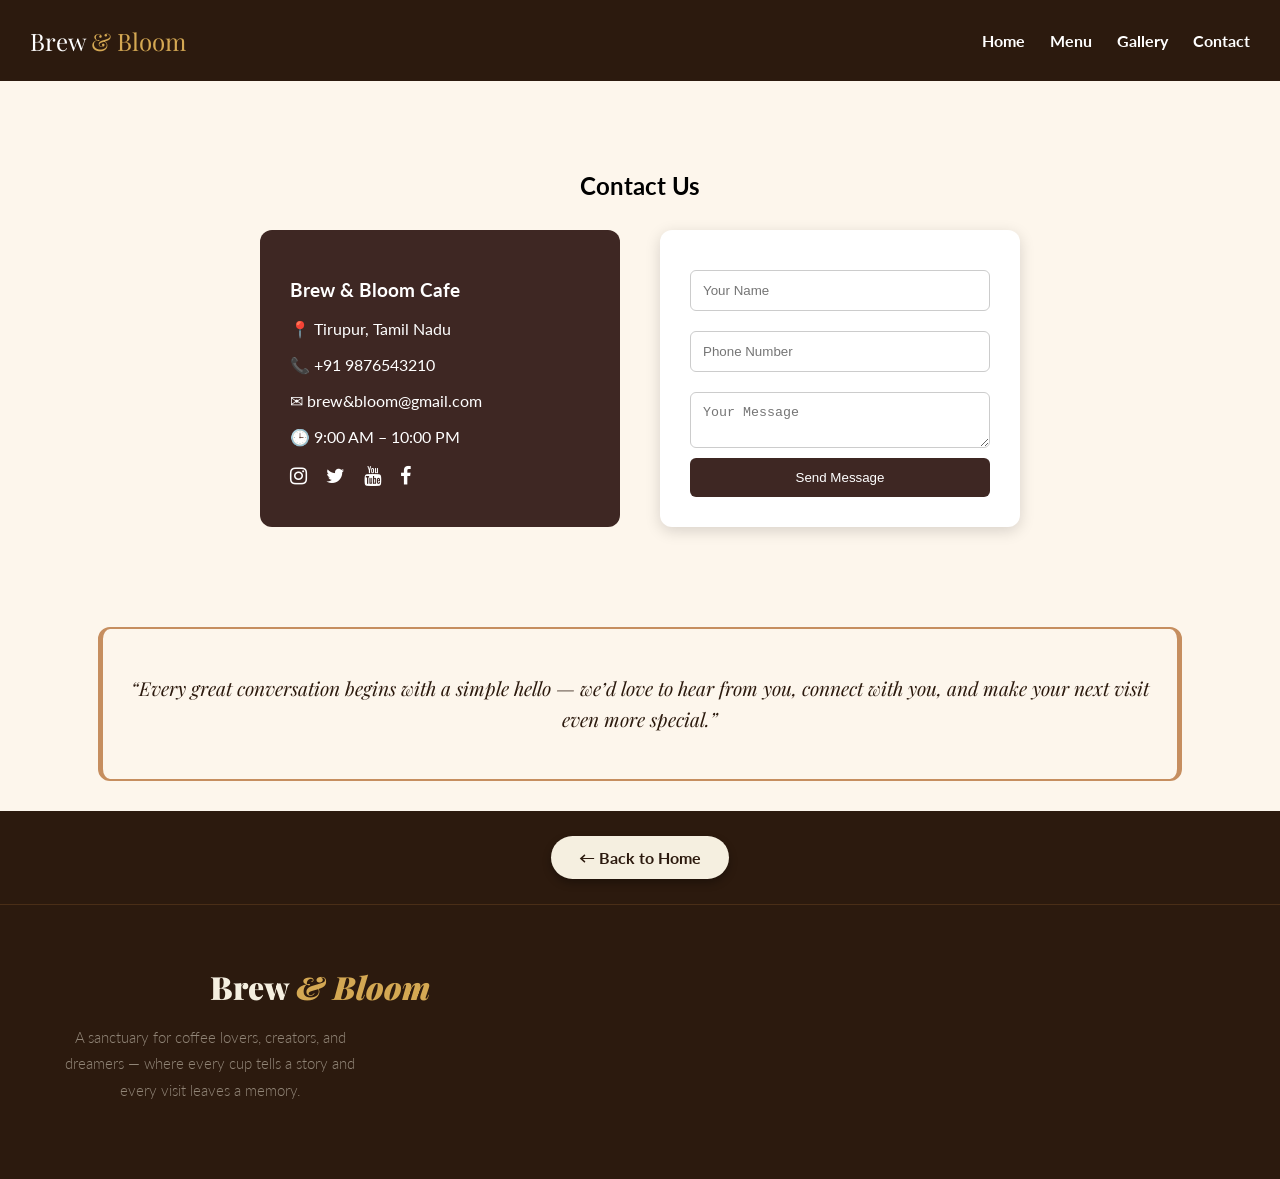
<file: contact.html>
<!DOCTYPE html>
<html lang="en">
<head>
  <meta charset="UTF-8">
  <meta name="viewport" content="width=device-width, initial-scale=1.0">
  <title>Contact | Brew & Bloom Cafe</title>
  <link rel="stylesheet" href="style.css">
  <link rel="stylesheet" href="https://cdnjs.cloudflare.com/ajax/libs/font-awesome/4.7.0/css/font-awesome.min.css">
  <link href="https://fonts.googleapis.com/css2?family=Playfair+Display&family=Lato&display=swap" rel="stylesheet">
</head>
<body>

<!-- NAVBAR -->
<nav>
  <div class="logo"><span class="brew">Brew</span><span class="bloom"> &amp; Bloom</span></div>
  <ul id="navLinks">
    <li><a href="index.html">Home</a></li>
    <li><a href="menu.html">Menu</a></li>
    <li><a href="gallery.html">Gallery</a></li>
    <li><a href="contact.html">Contact</a></li>
  </ul>
  <div class="hamburger" onclick="toggleMenu()">☰</div>
</nav>

<!-- CONTACT SECTION -->
<section id="contact">
  <h2>Contact Us</h2>
  <div class="contact-container">
    <div class="contact-info">
      <h3>Brew & Bloom Cafe</h3>
      <p>📍 Tirupur, Tamil Nadu</p>
      <p>📞 +91 9876543210</p>
      <p>✉ brew&bloom@gmail.com</p>
      <p>🕒 9:00 AM – 10:00 PM</p>
      <div class="social-icons">
        <a href="#"><i class="fa fa-instagram"></i></a>
        <a href="#"><i class="fa fa-twitter"></i></a>
        <a href="#"><i class="fa fa-youtube"></i></a>
        <a href="#"><i class="fa fa-facebook"></i></a>
      </div>
    </div>

    <form class="contact-form" onsubmit="submitForm(event)">
      <input type="text" placeholder="Your Name" required>
      <input type="text" placeholder="Phone Number" required>
      <textarea placeholder="Your Message"></textarea>
      <button type="submit">Send Message</button>
    </form>
  </div>
</section>

<div class="contact-quote">
  <p>
    “Every great conversation begins with a simple hello — we’d love to hear from you, 
    connect with you, and make your next visit even more special.”
  </p>
</div>

<div class="back-btn-container">
  <a href="index.html" class="back-btn">← Back to Home</a>
</div>
<footer>
    <div class="footer-brand">
      <div class="logo">Brew <span>&amp; Bloom</span></div>
      <p>A sanctuary for coffee lovers, creators, and dreamers — where every cup tells a story and every visit leaves a memory.</p>
    </div>
</footer>

<script src="script.js"></script>
</body>
</html>
</file>
<file: style.css>
:root {
  --cream: #F5EFE0;
  --warm-white: #FBF8F1;
  --espresso: #2C1A0E;
  --coffee: #5C3317;
  --caramel: #C17F3E;
  --gold: #D4A853;
  --blush: #E8C4A0;
  --sage: #7A8C6E;
  --terracotta: #B85C38;
  --dark: #1A0F08;
  --shadow: rgba(44, 26, 14, 0.15);
}
body {
  margin: 0;
  font-family: 'Lato', sans-serif;
  background: #fdf6ec;
}


img {
  max-width: 100%;
  height: auto;
}

/* NAVBAR */
nav {
  display: flex;
  justify-content: space-between;
  align-items: center;
  background: var(--espresso);
  color: white;
  padding: 15px 30px;
  position: sticky;
  top: 0;
  z-index: 1000;
}

.logo {
  font-size: 24px;
  font-family: 'Playfair Display', serif;
}

.logo .brew {
  color: #ffffff; /* White */
}

.logo .bloom {
  color: var(--gold); /* Gold */
}

nav ul {
  display: flex;
  list-style: none;
  gap: 25px;
}

nav ul li a {
  color: white;
  text-decoration: none;
  font-weight: bold;
}

nav ul li a:hover {
  color: #d4af37;
}

.hamburger {
  display: none;
  cursor: pointer;
  font-size: 24px;
}

/* HERO VIDEO */
#hero {
  position: relative;
  height: 100vh;
  overflow: hidden;
  color: white;
  display: flex;
  justify-content: center;
  align-items: center;
  text-align: center;
}

.hero-video {
  position: absolute;
  top: 50%;
  left: 50%;
  width: 100%;
  height: 100%;
  transform: translate(-50%, -50%);
  object-fit: cover;
  z-index: -1;
}

.hero-content {
  width: 90%;
}

/* ABOUT */
#about-cafe {
  background: #fdf6ec;
  padding: 60px;
  text-align: center;
}

.about-container {
  max-width: 800px;
  margin: auto;
}

#about-cafe h2 {
  font-family: 'Playfair Display', serif;
  font-size: 32px;
  color: #3e2723;
}

#about-cafe p {
  font-size: 18px;
  line-height: 1.6;
  color: #555;
}

/* MENU */
#menu {
  padding: 60px;
  text-align: center;
}

.menu-container {
  display: flex;
  flex-wrap: wrap;
  justify-content: center;
}

.menu-card {
  background: white;
  padding: 15px;
  margin: 15px;
  border-radius: 12px;
  box-shadow: 0 4px 15px rgba(0,0,0,0.15);
  width: 220px;
  text-align: center;
  transition: 0.3s;
}

.menu-card:hover {
  transform: translateY(-8px);
}

.menu-card img {
  width: 100%;
  height: 180px;
  object-fit: cover;
  border-radius: 10px;
}

.menu-card p {
  font-weight: bold;
  color: #3e2723;
  font-size: 18px;
}

/* GALLERY */
#gallery {
  background: var(--espresso);
  color: white;
  text-align: center;
  padding: 60px;
}

.gallery {
  display: flex;
  justify-content: center;
  flex-wrap: wrap;
}

.gallery img {
  width: 250px;
  height: 200px;
  object-fit: cover;
  margin: 10px;
  border-radius: 10px;
  transition: 0.3s;
}

.gallery img:hover {
  transform: scale(1.05);
}

/* GOLD DIVIDER */
.divider-icon {
  display: flex;
  align-items: center;
  justify-content: center;
  margin: 60px 0;
}

.divider-icon::before,
.divider-icon::after {
  content: "";
  height: 2px;
  width: 150px;
  background: gold;
  margin: 0 15px;
}

/* QUOTE */
#quote {
  background: var(--espresso);
  color: white;
  height: 300px;
  display: flex;
  justify-content: center;
  align-items: center;
  text-align: center;
}

.quote-container {
  max-width: 700px;
}

.big-quote {
  font-size: 26px;
  font-style: italic;
  line-height: 1.6;
  margin-top: 10px;
  color: #fdf6ec;
}

/* CONTACT */
#contact {
  padding: 70px;
  background: #fdf6ec;
  text-align: center;
}

.contact-container {
  display: flex;
  justify-content: center;
  gap: 40px;
  flex-wrap: wrap;
  margin-top: 30px;
}

.contact-info {
  background: #3e2723;
  color: white;
  padding: 30px;
  border-radius: 12px;
  width: 300px;
  text-align: left;
}

.contact-form {
  background: white;
  padding: 30px;
  border-radius: 12px;
  box-shadow: 0 4px 15px rgba(0,0,0,0.15);
  display: flex;
  flex-direction: column;
  width: 300px;
}

.contact-form input,
.contact-form textarea {
  margin: 10px 0;
  padding: 12px;
  border-radius: 6px;
  border: 1px solid #ccc;
}

.contact-form button {
  background: #3e2723;
  color: white;
  padding: 12px;
  border: none;
  border-radius: 6px;
  cursor: pointer;
}

.contact-form button:hover {
  background: #6d4c41;
}

/* SOCIAL ICONS */
.social-icons {
  margin-top: 15px;
}

.social-icons a {
  color: white;
  font-size: 20px;
  margin-right: 15px;
}

.social-icons a:hover {
  color: #d4af37;
}

/* TOAST */
#toast {
  position: fixed;
  bottom: 30px;
  right: 30px;
  background: #3e2723;
  color: white;
  padding: 12px 20px;
  border-radius: 6px;
  display: none;
  opacity: 0;
  transition: 0.5s;
}

/* FOOTER */
footer {
  background: #3e2723;
  color: white;
  text-align: center;
  padding: 15px;
}

/* SCROLL ANIMATION */
section:not(#hero) {
  opacity: 0;
  transform: translateY(40px);
  transition: 0.6s;
}

/* ================= MOBILE RESPONSIVE ================= */
@media (max-width: 768px) {

  .hamburger {
    display: block;
    object-position: center;
  }
  #hero {
    background: url("images/yeah.jpg") center/cover no-repeat;
  }

  nav ul {
    display: none;
    flex-direction: column;
    background: #3e2723;
    position: absolute;
    top: 60px;
    right: 0;
    width: 200px;
    padding: 20px;
    text-align: center;
  }

  nav ul.show {
    display: flex;
  }

  #hero {
    height: 100vh;
  }

  .hero-content h1 {
    font-size: 28px;
  }

  .hero-content p {
    font-size: 16px;
  }

  .menu-container {
    flex-direction: column;
    align-items: center;
  }

  .menu-card {
    width: 90%;
  }

  .gallery {
    flex-direction: column;
    align-items: center;
  }

  .gallery img {
    width: 90%;
    height: auto;
  }

  .contact-container {
    flex-direction: column;
    align-items: center;
  }

  .contact-info,
  .contact-form {
    width: 90%;
  }

  section {
    padding: 60px 20px;
  }

.hero-video {
  object-fit: cover;
  object-position: 50% 30%; /* change this */
}
}

.testimonial-section {
  background: var(--espresso);
  text-align: center;
  padding: 100px 60px;
}
.testimonial-section .section-tag { justify-content: center; }
.testimonial-section .section-tag::before { display: none; }
.testimonial-section h2 {
  font-family: 'Playfair Display', serif;
  font-size: clamp(2rem, 3.5vw, 3rem);
  font-weight: 900;
  color: var(--cream);
  margin-bottom: 60px;
}
.testimonial-section h2 em { font-style: italic; color: var(--gold); }
.testimonials-grid {
  display: grid;
  grid-template-columns: repeat(3, 1fr);
  gap: 24px;
  max-width: 1000px;
  margin: 0 auto;
}
.testimonial-card {
  background: rgba(255, 255, 255, 0.05);
  padding: 36px 28px;
  border: 1px solid rgba(255, 255, 255, 0.08);
  text-align: left;
  transition: all 0.4s;
  cursor: none;
}
.testimonial-card:hover {
  background: rgba(255, 255, 255, 0.09);
  border-color: rgba(193, 127, 62, 0.3);
  transform: translateY(-6px);
}
.stars { font-size: 0.9rem; margin-bottom: 16px; letter-spacing: 2px; color: var(--gold); }
.testimonial-quote {
  font-family: 'Cormorant Garamond', serif;
  font-size: 1.05rem;
  font-style: italic;
  line-height: 1.75;
  color: rgba(245, 239, 224, 0.8);
  margin-bottom: 20px;
}
.testimonial-author {
  font-family: 'DM Mono', monospace;
  font-size: 0.65rem;
  letter-spacing: 0.1em;
  text-transform: uppercase;
  color: var(--caramel);
}
 footer {
  background: var(--espresso);
  color: var(--cream);
  padding: 60px;
  display: grid;
  grid-template-columns: 2fr 1fr 1fr;
  gap: 60px;
  border-top: 1px solid rgba(193, 127, 62, 0.2);
}
.footer-brand .logo {
  font-family: 'Playfair Display', serif;
  font-size: 2rem;
  font-weight: 900;
  margin-bottom: 16px;
}
.footer-brand .logo span { color: var(--gold); font-style: italic; }
.footer-brand p {
  font-size: 0.95rem;
  font-weight: 300;
  line-height: 1.75;
  color: rgba(245, 239, 224, 0.5);
  max-width: 300px;
}
.footer-col h4 {
  font-family: 'DM Mono', monospace;
  font-size: 0.65rem;
  letter-spacing: 0.2em;
  text-transform: uppercase;
  color: var(--caramel);
  margin-bottom: 20px;
}
.footer-col ul { list-style: none; display: flex; flex-direction: column; gap: 10px; }
.footer-col ul li a {
  font-size: 0.95rem;
  font-weight: 300;
  color: rgba(245, 239, 224, 0.5);
  text-decoration: none;
  transition: color 0.3s;
}
.footer-col ul li a:hover { color: var(--caramel); }
.footer-bottom {
  background: var(--espresso);
  padding: 20px 60px;
  border-top: 1px solid rgba(255, 255, 255, 0.05);
  display: flex;
  justify-content: space-between;
  align-items: center;
}
.footer-bottom p {
  font-family: 'DM Mono', monospace;
  font-size: 0.62rem;
  letter-spacing: 0.1em;
  color: rgba(245, 239, 224, 0.5);
}

@media (max-width: 900px) {
  nav { padding: 16px 24px; }
  .nav-links { display: none; }
  .hero { grid-template-columns: 1fr; }
  .hero-right { height: 300px; }
  .hero-stats { position: static; }
  .hero-left { padding: 100px 24px 40px; }
  section { padding: 60px 24px; }
  .about-section,
  .reach-section,
  .visit-section { grid-template-columns: 1fr; }
  .menu-panel.active { grid-template-columns: 1fr 1fr; }
  .taste-grid { grid-template-columns: 1fr 1fr; }
  .testimonials-grid { grid-template-columns: 1fr; }
  .gallery-grid { grid-template-columns: 1fr 1fr; }
  footer { grid-template-columns: 1fr; gap: 30px; padding: 40px 24px; }
  .footer-bottom { padding: 16px 24px; flex-direction: column; gap: 8px; }
}

.reach-section {
  background: var(--warm-white);
  display: grid;
  grid-template-columns: 1fr 1fr;
  gap: 80px;
  align-items: center;
}
.reach-section h2 {
  font-family: 'Playfair Display', serif;
  font-size: clamp(2.4rem, 4vw, 3.8rem);
  font-weight: 900;
  line-height: 1.05;
  color: var(--espresso);
  margin-bottom: 16px;
}
.reach-section h2 em { font-style: italic; color: var(--caramel); }
.reach-section > div > p {
  font-size: 1.1rem;
  font-weight: 300;
  line-height: 1.8;
  color: var(--coffee);
  margin-bottom: 40px;
}
.reach-channels { display: flex; flex-direction: column; gap: 16px; }
.channel {
  display: flex;
  align-items: center;
  gap: 20px;
  padding: 20px 24px;
  background: var(--cream);
  border-left: 3px solid var(--caramel);
  transition: all 0.3s;
  cursor: none;
}
.channel:hover { transform: translateX(8px); background: var(--espresso); }
.channel:hover .channel-title { color: var(--cream); }
.channel:hover .channel-sub { color: rgba(245, 239, 224, 0.6); }
.channel-icon { font-size: 1.8rem; flex-shrink: 0; }
.channel-title {
  font-family: 'Playfair Display', serif;
  font-size: 1.05rem;
  font-weight: 700;
  color: var(--espresso);
  margin-bottom: 2px;
  transition: color 0.3s;
}
.channel-sub {
  font-size: 0.85rem;
  font-weight: 300;
  color: var(--coffee);
  transition: color 0.3s;
}
.reach-visual {
  position: relative;
  height: 500px;
  display: flex;
  align-items: center;
  justify-content: center;
}
.reach-circle {
  width: 300px; height: 300px;
  border-radius: 50%;
  background: var(--espresso);
  display: flex;
  align-items: center;
  justify-content: center;
  flex-direction: column;
  text-align: center;
  gap: 8px;
  position: relative;
  z-index: 2;
  animation: pulse-slow 3s ease-in-out infinite;
}
.reach-circle-num {
  font-family: 'Playfair Display', serif;
  font-size: 3.5rem;
  font-weight: 900;
  color: var(--gold);
}
.reach-circle-label {
  font-family: 'DM Mono', monospace;
  font-size: 0.6rem;
  letter-spacing: 0.15em;
  text-transform: uppercase;
  color: var(--cream);
  opacity: 0.65;
}
.orbit {
  position: absolute;
  border-radius: 50%;
  border: 1px dashed rgba(193, 127, 62, 0.25);
  animation: spin linear infinite;
}
.orbit-1 { width: 380px; height: 380px; animation-duration: 20s; }
.orbit-2 { width: 470px; height: 470px; animation-duration: 30s; animation-direction: reverse; }
.orbit-dot {
  width: 10px; height: 10px;
  background: var(--caramel);
  border-radius: 50%;
  position: absolute;
  top: -5px; left: 50%;
  transform: translateX(-50%);
}
nav ul li a.active {
  color: #fff;
  border-bottom: 2px solid #fff;
}
html {
  scroll-behavior: smooth;
}
section {
  opacity: 1 !important;
  transform: translateY(0) !important;
}
.gallery {
  display: flex;
  flex-wrap: wrap;
  justify-content: center;
  gap: 20px;
}

.gallery-item {
  position: relative;
  overflow: hidden;
  border-radius: 12px;
  width: 250px;
}

.gallery-item img {
  width: 100%;
  height: 180px;
  object-fit: cover;
  transition: transform 0.3s;
}

.gallery-item:hover img {
  
  transform: scale(1.05);
}

.caption {
  position: absolute;
  bottom: 0;
  /* width: 100%; */
  padding: 8px 12px;
  background: rgba(0,0,0,0.5);
  color: white;
  font-size: 0.85rem;
  text-align: center;
}
/* Gallery Quote Styling */
.interactive-quote {
  width: 90%;
  max-width: 800px;
  margin: 50px auto;
  padding: 30px 20px;
  background: var(--cream); /* warm coffee gradient */
  border-radius: 15px;
  box-shadow: 0 10px 25px rgba(0,0,0,0.2);
  text-align: center;
  font-family: 'Playfair Display', serif;
  color: #4b2e2e;
  position: relative;
  overflow: hidden;
  cursor: default;
  transition: transform 0.3s ease, box-shadow 0.3s ease;
}

/* Hover Effect: slight zoom & shadow pop */
.interactive-quote:hover {
  transform: scale(1.03);
  box-shadow: 0 15px 35px rgba(0,0,0,0.3);
}

/* Quote lines animation */
.quote-line {
  opacity: 0;
  transform: translateY(20px);
  animation: fadeUp 0.8s forwards;
  animation-delay: calc(0.3s * var(--i));
  margin: 10px 0;
  font-size: 1.2rem;
  line-height: 1.6;
}

/* Coffee cup icon */
.coffee-icon {
  font-size: 2rem;
  margin-top: 15px;
  opacity: 0;
  transform: scale(0);
  animation: popIn 0.6s forwards;
  animation-delay: 1.5s;
}

/* Fade Up Animation for lines */
@keyframes fadeUp {
  to {
    opacity: 1;
    transform: translateY(0);
  }
}

/* Pop animation for coffee icon */
@keyframes popIn {
  to {
    opacity: 1;
    transform: scale(1);
  }
}

.back-btn-container {
  width: 100%;
  background-color: var(--espresso); /* Espresso color */
  padding: 25px 0;
  text-align: center; /* Center the button */
}

.back-btn {
  display: inline-block;
  padding: 12px 28px;
  background-color: var(--cream); /* Caramel */
  color: var(--espresso);
  text-decoration: none;
  font-weight: bold;
  font-family: 'Lato', sans-serif;
  border-radius: 25px;
  box-shadow: 0 4px 8px rgba(0,0,0,0.3);
  transition: 0.3s;
}

.back-btn:hover {
  background-color: var(--cream);
  transform: translateY(-2px);
}
/* Wrapper */
.menu-wrapper {
  position: relative;
  display: flex;
  align-items: center;
}

/* Horizontal scroll */
.menu-container {
  display: flex;
  overflow-x: auto;
  scroll-behavior: smooth;
  gap: 20px;
  padding: 20px;
}

/* Hide scrollbar */
.menu-container::-webkit-scrollbar {
  display: none;
}

/* Cards */
.menu-card {
  min-width: 220px;
  background: white;
  border-radius: 12px;
  padding: 15px;
  text-align: center;
  box-shadow: 0 4px 15px rgba(0,0,0,0.15);
  flex-shrink: 0;
}

/* Scroll buttons */
.scroll-btn {
  position: absolute;
  background: #c68e5f; /* caramel */
  color: white;
  border: none;
  font-size: 24px;
  padding: 10px 15px;
  cursor: pointer;
  border-radius: 50%;
  z-index: 10;
}

.scroll-btn.left {
  left: 0;
}

.scroll-btn.right {
  right: 0;
}

.scroll-btn:hover {
  background: #a47148;
}
.contact-quote {
  width: 80%;
  margin: 30px auto;
  padding: 25px;
  text-align: center;
  font-family: 'Playfair Display', serif;
  font-size: 1.2rem;
  font-style: italic;
   /* Espresso */
  color: var(--espresso); /* Cream text */
  border-left: 5px solid #c68e5f; 
  border-right: 5px solid #c68e5f;
  border-top: 2px solid #c68e5f;
  border-bottom: 2px solid #c68e5f;/* Caramel accent */
  border-radius: 12px;
  line-height: 1.6;
}
</file>
